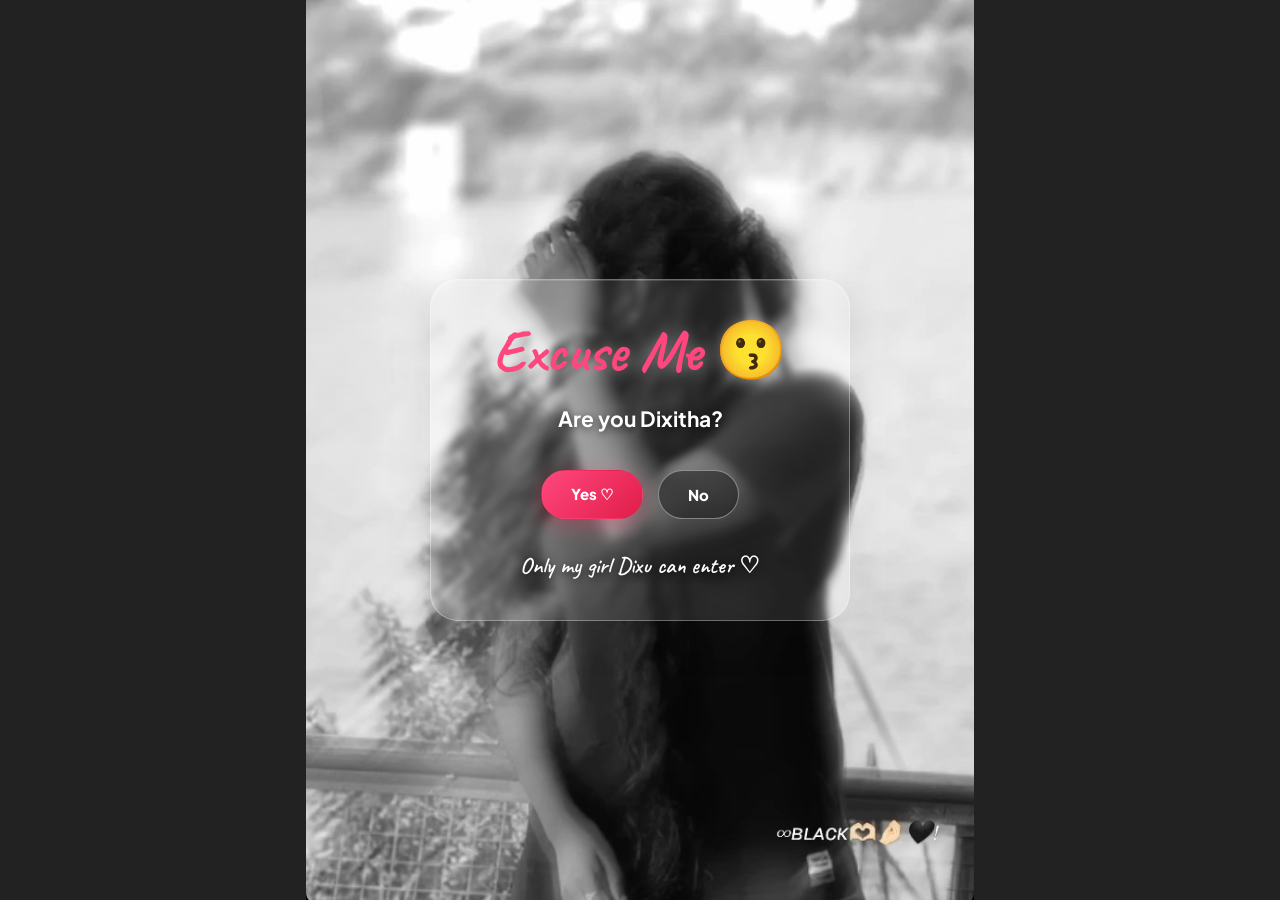
<file: index.html>
<!DOCTYPE html>
<html lang="en">
<head>
    <meta charset="UTF-8">
    <meta name="viewport" content="width=device-width, initial-scale=1.0">
    <meta name="theme-color" content="#171717">

    <title>For Dixitha ♡</title>

    <!-- Romantic fonts -->
    <link rel="preconnect" href="https://fonts.googleapis.com">
    <link rel="preconnect" href="https://fonts.gstatic.com" crossorigin>
    <link href="https://fonts.googleapis.com/css2?family=Caveat:wght@500;600;700&family=Plus+Jakarta+Sans:wght@400;500;600;700;800&display=swap" rel="stylesheet">

    <style>
        * {
            margin: 0;
            padding: 0;
            box-sizing: border-box;
        }

        body {
            min-height: 100vh;
            min-height: 100dvh;
            display: flex;
            justify-content: center;
            align-items: center;
            padding: 20px;

            font-family: 'Plus Jakarta Sans', sans-serif;
            background-color: #222;
            background-image: url("luvv.jpg");
            background-size: auto 100%;
            background-position: center;
            background-repeat: no-repeat;
            background-attachment: fixed;
        }

        /* Transparent glass card */
        .card {
            position: relative;
            width: 100%;
            max-width: 420px;
            padding: 38px 24px;

            background: rgba(255, 255, 255, 0.10);
            backdrop-filter: blur(3px);
            -webkit-backdrop-filter: blur(3px);

            border: 1px solid rgba(255, 255, 255, 0.32);
            border-radius: 28px;
            text-align: center;

            box-shadow:
                0 15px 45px rgba(0, 0, 0, 0.12),
                inset 0 1px 0 rgba(255, 255, 255, 0.15);
        }

        h1 {
            color: #ff477e;
            font-family: 'Caveat', cursive;
            font-size: clamp(44px, 11vw, 58px);
            font-weight: 700;
            line-height: 1.15;
            margin-bottom: 18px;
            text-shadow: 0 2px 15px rgba(255, 255, 255, 0.4);
        }

        h2 {
            color: #ffffff;
            font-family: 'Plus Jakarta Sans', sans-serif;
            font-size: clamp(18px, 5vw, 21px);
            font-weight: 700;
            line-height: 1.5;
            margin-bottom: 30px;
            text-shadow: 0 2px 8px rgba(0, 0, 0, 0.65);
        }

        .buttons {
            position: relative;
            display: flex;
            justify-content: center;
            align-items: center;
            gap: 15px;
            min-height: 60px;
        }

        .yes-link {
            display: inline-flex;
            text-decoration: none;
        }

        button {
            min-height: 49px;
            padding: 13px 29px;
            border: 1px solid transparent;
            border-radius: 30px;

            font-family: 'Plus Jakarta Sans', sans-serif;
            font-size: 15px;
            font-weight: 800;

            cursor: pointer;
            -webkit-tap-highlight-color: transparent;
        }

        /* Yes button */
        #yes-btn {
            color: #ffffff;
            background: linear-gradient(
                135deg,
                #ff477e,
                #e11d48
            );

            box-shadow: 0 6px 20px rgba(225, 29, 72, 0.35);
            transition: transform 0.2s, box-shadow 0.2s;
        }

        #yes-btn:hover {
            transform: translateY(-2px) scale(1.04);
            box-shadow: 0 10px 25px rgba(225, 29, 72, 0.45);
        }

        /* Moving No button */
        #no-btn {
            position: relative;
            z-index: 5;

            color: #ffffff;
            background: rgba(30, 30, 30, 0.55);
            border-color: rgba(255, 255, 255, 0.4);

            white-space: nowrap;
            touch-action: manipulation;

            transition:
                left 0.22s ease,
                top 0.22s ease,
                background 0.2s;
        }

        #no-btn:hover {
            background: rgba(70, 70, 70, 0.75);
        }

        .footer {
            color: #ffffff;
            font-family: 'Caveat', cursive;
            font-size: 23px;
            font-weight: 600;
            line-height: 1.4;
            margin-top: 26px;
            text-shadow: 0 2px 8px rgba(0, 0, 0, 0.7);
        }

        /* Mobile optimization */
        @media (max-width: 600px) {
            body {
                padding: 16px;
                background-size: auto 100%;
                background-position: center center;
                background-attachment: scroll;
            }

            .card {
                padding: 32px 18px;
                background: rgba(255, 255, 255, 0.10);
                border-radius: 25px;
            }

            h1 {
                font-size: clamp(43px, 12vw, 52px);
            }

            h2 {
                font-size: 18px;
            }

            .buttons {
                gap: 12px;
            }

            button {
                padding: 13px 24px;
            }
        }

        @media (max-width: 350px) {
            .card {
                padding: 27px 12px;
            }

            .buttons {
                gap: 8px;
            }

            button {
                padding: 12px 18px;
                font-size: 14px;
            }
        }

        @media (prefers-reduced-motion: reduce) {
            button {
                transition: none;
            }
        }
    </style>
</head>

<body>

    <main class="card">

        <h1>Excuse Me 😗</h1>

        <h2>Are you Dixitha?</h2>

        <div class="buttons" id="button-area">

            <a href="yes.html" class="yes-link">
                <button id="yes-btn" type="button">
                    Yes ♡
                </button>
            </a>

            <button id="no-btn" type="button">
                No
            </button>

        </div>

        <p class="footer">
            Only my girl Dixu can enter ♡
        </p>

    </main>

    <script>
        const noBtn = document.getElementById("no-btn");
        const card = document.querySelector(".card");

        let isMoving = false;

        function moveNoButton() {
            if (isMoving) return;

            isMoving = true;

            const cardRect = card.getBoundingClientRect();
            const btnRect = noBtn.getBoundingClientRect();

            const padding = 12;

            const minX = cardRect.left + padding;
            const maxX = cardRect.right - btnRect.width - padding;

            const minY = cardRect.top + 75;
            const maxY = cardRect.bottom - btnRect.height - 45;

            if (maxX > minX && maxY > minY) {
                noBtn.style.position = "fixed";

                noBtn.style.left =
                    minX + Math.random() * (maxX - minX) + "px";

                noBtn.style.top =
                    minY + Math.random() * (maxY - minY) + "px";
            }

            setTimeout(() => {
                isMoving = false;
            }, 230);
        }

        // Desktop: jump when the mouse approaches.
        noBtn.addEventListener("pointerenter", (event) => {
            if (event.pointerType === "mouse") {
                moveNoButton();
            }
        });

        // Mobile: jump when touched.
        noBtn.addEventListener("touchstart", (event) => {
            event.preventDefault();
            moveNoButton();
        }, { passive: false });

        // Fallback for clicks.
        noBtn.addEventListener("click", (event) => {
            event.preventDefault();
            moveNoButton();
        });
    </script>

</body>
</html>
</file>
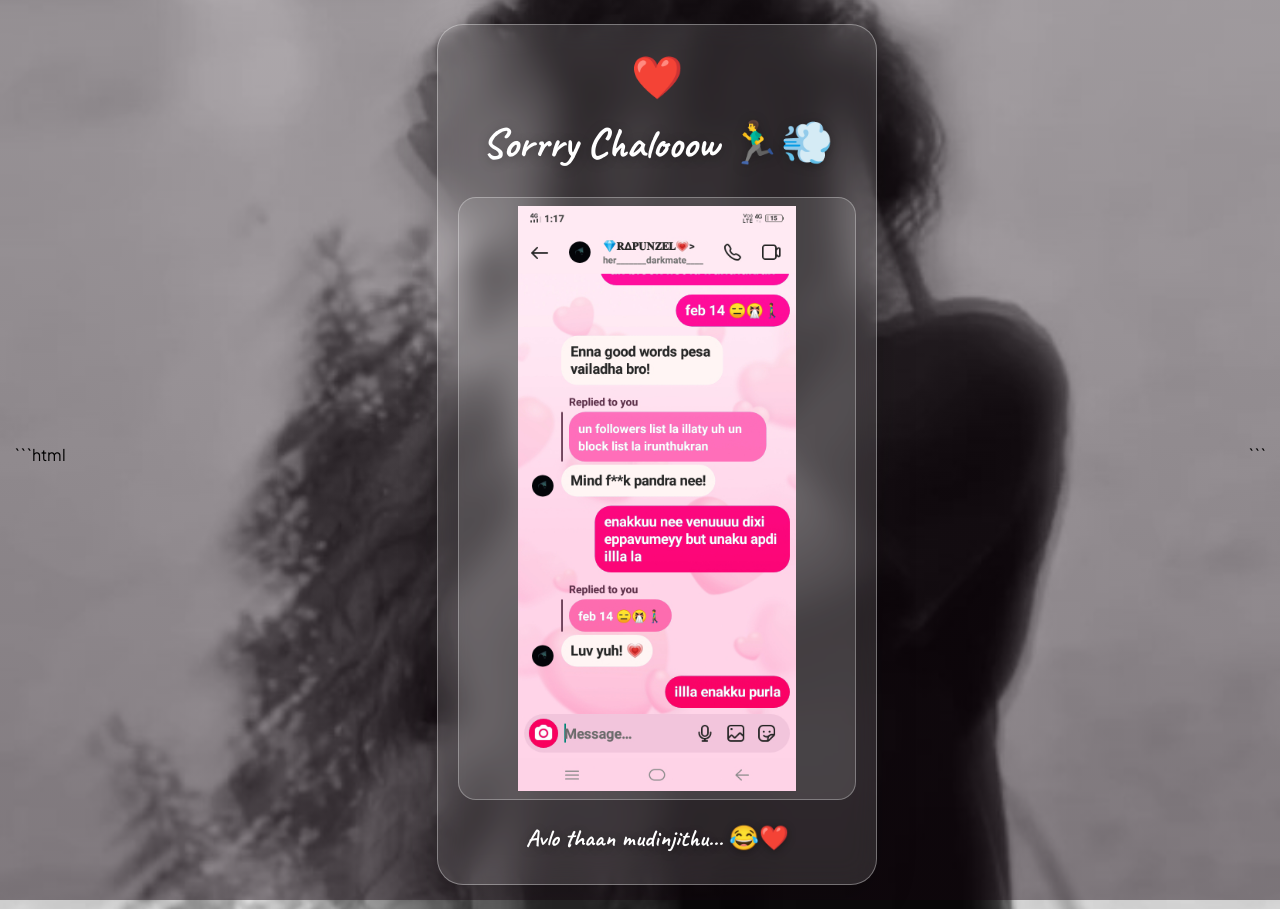
<file: annoyed.html>
```html
<!DOCTYPE html>
<html lang="en">
<head>
    <meta charset="UTF-8">
    <meta name="viewport" content="width=device-width, initial-scale=1.0">
    <meta name="theme-color" content="#ffe4ec">

    <title>Sorrry Chalooow ❤️</title>

    <link rel="preconnect" href="https://fonts.googleapis.com">
    <link rel="preconnect" href="https://fonts.gstatic.com" crossorigin>
    <link href="https://fonts.googleapis.com/css2?family=Caveat:wght@500;600;700&family=Plus+Jakarta+Sans:wght@400;500;600;700;800&display=swap" rel="stylesheet">

    <style>
        * {
            margin: 0;
            padding: 0;
            box-sizing: border-box;
        }

        body {
            min-height: 100vh;
            min-height: 100dvh;
            padding: 24px 14px;

            display: flex;
            align-items: center;
            justify-content: center;

            font-family: 'Plus Jakarta Sans', Arial, sans-serif;

            background:
                linear-gradient(
                    rgba(20, 5, 15, 0.35),
                    rgba(20, 5, 15, 0.45)
                ),
                url("luvv.jpg") center center / cover no-repeat;

            background-attachment: fixed;
        }

        .container {
            width: 100%;
            max-width: 440px;
            margin: auto;
        }

        .card {
            width: 100%;
            padding: 28px 20px;
            text-align: center;

            background: rgba(255, 255, 255, 0.12);
            border: 1px solid rgba(255, 255, 255, 0.35);
            border-radius: 26px;

            box-shadow: 0 12px 40px rgba(0, 0, 0, 0.18);

            -webkit-backdrop-filter: blur(15px);
            backdrop-filter: blur(15px);
        }

        .heart {
            font-family: "Segoe UI Emoji", "Apple Color Emoji",
                         "Noto Color Emoji", sans-serif;
            font-size: 42px;
            margin-bottom: 14px;
        }

        h1 {
            color: #fff;
            font-family: 'Caveat', cursive;
            font-size: clamp(32px, 8vw, 42px);
            font-weight: 700;
            line-height: 1.35;

            overflow-wrap: anywhere;
            text-shadow: 0 2px 12px rgba(0, 0, 0, 0.3);

            margin-bottom: 24px;
        }

        .photo {
            width: 100%;
            padding: 8px;

            overflow: hidden;
            border-radius: 18px;

            background: rgba(255, 255, 255, 0.12);
            border: 1px solid rgba(255, 255, 255, 0.3);
        }

        .photo img {
            display: block;
            width: 100%;
            height: auto;
            max-height: 65vh;
            max-height: 65dvh;

            object-fit: contain;
            border-radius: 12px;
        }

        .footer {
            margin-top: 20px;
            color: #fff;
            font-family: 'Caveat', cursive;
            font-size: 24px;
            font-weight: 700;
            line-height: 1.5;

            text-shadow: 0 2px 8px rgba(0, 0, 0, 0.35);
        }

        @media (max-width: 480px) {
            body {
                background-attachment: scroll;
            }

            .card {
                padding: 24px 16px;
            }
        }
    </style>
</head>

<body>

    <main class="container">
        <section class="card">

            <div class="heart" aria-hidden="true">❤️</div>

            <h1>Sorrry Chalooow 🏃‍♂️💨</h1>

            <div class="photo">
                <img
                    src="annoyed.jpg"
                    alt="A little sorry message for you ❤️"
                >
            </div>

            <p class="footer">
                Avlo thaan mudinjithu... 😂❤️
            </p>

        </section>
    </main>

</body>
</html>
```
</file>
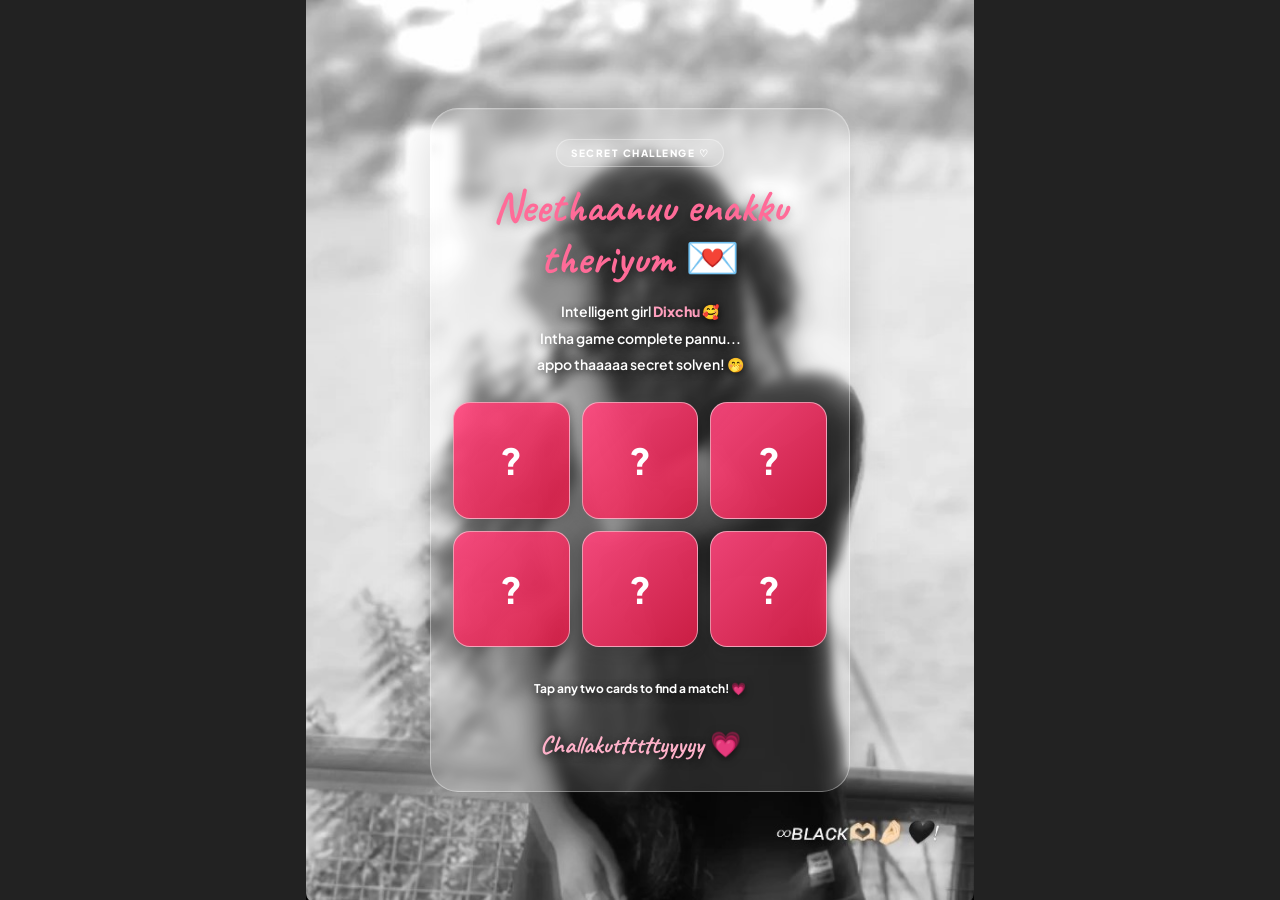
<file: puzzle.html>
<!DOCTYPE html>
<html lang="en">
<head>
    <meta charset="UTF-8">
    <meta name="viewport" content="width=device-width, initial-scale=1.0">
    <meta name="theme-color" content="#171717">

    <title>A Little Secret ❤️</title>

    <!-- Same fonts as index.html -->
    <link rel="preconnect" href="https://fonts.googleapis.com">
    <link rel="preconnect" href="https://fonts.gstatic.com" crossorigin>
    <link href="https://fonts.googleapis.com/css2?family=Caveat:wght@500;600;700&family=Plus+Jakarta+Sans:wght@400;500;600;700;800&display=swap" rel="stylesheet">

    <style>
        * {
            margin: 0;
            padding: 0;
            box-sizing: border-box;
        }

        body {
            min-height: 100vh;
            min-height: 100dvh;
            padding: 18px;

            display: flex;
            justify-content: center;
            align-items: center;

            font-family: 'Plus Jakarta Sans', sans-serif;

            background-color: #222;
            background-image: url("luvv.jpg");
            background-size: auto 100%;
            background-position: center;
            background-repeat: no-repeat;
            background-attachment: fixed;
        }

        /* Transparent glass card */
        .card {
            width: 100%;
            max-width: 420px;
            padding: 30px 22px;

            background: rgba(255, 255, 255, 0.12);
            backdrop-filter: blur(5px);
            -webkit-backdrop-filter: blur(5px);

            border: 1px solid rgba(255, 255, 255, 0.35);
            border-radius: 28px;

            text-align: center;

            box-shadow:
                0 15px 45px rgba(0, 0, 0, 0.15),
                inset 0 1px 0 rgba(255, 255, 255, 0.12);
        }

        .eyebrow {
            display: inline-block;
            padding: 7px 14px;
            margin-bottom: 14px;

            color: white;
            background: rgba(255, 255, 255, 0.12);
            border: 1px solid rgba(255, 255, 255, 0.35);
            border-radius: 30px;

            font-size: 10px;
            font-weight: 800;
            letter-spacing: 1.5px;
            text-transform: uppercase;
        }

        h1 {
            color: #ff6b98;
            font-family: 'Caveat', cursive;
            font-size: clamp(34px, 9vw, 44px);
            font-weight: 700;
            line-height: 1.2;
            margin-bottom: 12px;

            text-shadow: 0 2px 12px rgba(0, 0, 0, 0.35);
        }

        .description {
            color: #ffffff;
            font-size: 14px;
            font-weight: 600;
            line-height: 1.9;
            margin-bottom: 24px;

            text-shadow: 0 2px 8px rgba(0, 0, 0, 0.75);
        }

        .description .highlight {
            color: #ff9fbd;
            font-weight: 800;
        }

        /* Memory card grid */
        .grid {
            display: grid;
            grid-template-columns: repeat(3, minmax(0, 1fr));
            gap: 12px;
            margin-bottom: 20px;
        }

        .tile {
            width: 100%;
            aspect-ratio: 1;
            min-width: 0;

            display: flex;
            align-items: center;
            justify-content: center;

            border: 1px solid rgba(255, 255, 255, 0.5);
            border-radius: 17px;

            background: linear-gradient(
                135deg,
                rgba(255, 71, 126, 0.92),
                rgba(225, 29, 72, 0.88)
            );

            color: white;
            font-family: 'Plus Jakarta Sans', sans-serif;
            font-size: clamp(26px, 8vw, 36px);
            font-weight: 800;

            cursor: pointer;

            box-shadow: 0 5px 15px rgba(0, 0, 0, 0.12);

            transition:
                transform 0.2s ease,
                background 0.25s ease,
                border-color 0.25s ease;
        }

        .tile:not(.matched):hover {
            transform: translateY(-3px);
        }

        .tile:active {
            transform: scale(0.94);
        }

        .tile.revealed {
            background: rgba(255, 255, 255, 0.88);
            border-color: #ff9fbd;
        }

        .tile.matched {
            background: rgba(220, 252, 231, 0.92);
            border-color: #86efac;
            cursor: default;
        }

        .tile.matched:disabled {
            opacity: 1;
        }

        .status {
            min-height: 42px;
            display: flex;
            justify-content: center;
            align-items: center;

            margin-bottom: 14px;

            color: #ffffff;
            font-size: 12px;
            font-weight: 700;
            line-height: 1.6;

            text-shadow: 0 2px 8px rgba(0, 0, 0, 0.75);
        }

        /* Reveal button */
        #secret-btn {
            display: none;
            width: 100%;
            min-height: 50px;
            padding: 14px;

            border: none;
            border-radius: 30px;

            background: linear-gradient(135deg, #ff477e, #e11d48);
            color: white;

            font-family: 'Plus Jakarta Sans', sans-serif;
            font-size: 14px;
            font-weight: 800;

            cursor: pointer;

            box-shadow: 0 7px 20px rgba(225, 29, 72, 0.35);
            animation: revealPop 0.45s ease both;
        }

        #secret-btn:hover {
            transform: translateY(-2px);
        }

        #secret-btn:active {
            transform: scale(0.97);
        }

        .hint {
            margin-top: 20px;

            color: #ffb2ca;
            font-family: 'Caveat', cursive;
            font-size: 25px;
            font-weight: 700;

            text-shadow: 0 2px 8px rgba(0, 0, 0, 0.65);
        }

        @keyframes revealPop {
            from {
                opacity: 0;
                transform: scale(0.88) translateY(8px);
            }

            to {
                opacity: 1;
                transform: scale(1) translateY(0);
            }
        }

        /* Mobile optimization */
        @media (max-width: 600px) {
            body {
                padding: 14px;
                background-size: auto 100%;
                background-position: center;
                background-attachment: scroll;
            }

            .card {
                padding: 26px 17px;
                background: rgba(255, 255, 255, 0.12);
            }

            .grid {
                gap: 10px;
            }

            .tile {
                border-radius: 15px;
            }
        }

        @media (max-width: 350px) {
            .card {
                padding: 23px 13px;
            }

            .grid {
                gap: 8px;
            }

            .tile {
                border-radius: 12px;
            }
        }

        @media (prefers-reduced-motion: reduce) {
            .tile,
            #secret-btn {
                transition: none;
                animation: none;
            }
        }
    </style>
</head>

<body>

    <main class="card">

        <span class="eyebrow">Secret Challenge ♡</span>

        <h1>
            Neethaanuu enakku theriyum 💌
        </h1>

        <p class="description">
            Intelligent girl <span class="highlight">Dixchu</span> 🥰<br>
            Intha game complete pannu...<br>
            appo thaaaaa secret solven! 🤭
        </p>

        <div class="grid" id="grid"></div>

        <p class="status" id="status" aria-live="polite">
            Tap any two cards to find a match! 💗
        </p>

        <button id="secret-btn" type="button" onclick="openSecret()">
            Reveal My Secret ❤️
        </button>

        <p class="hint">
            Challakuttttttyyyyy 💗
        </p>

    </main>

    <script>
        const symbols = ["❤️", "👑", "💎", "❤️", "👑", "💎"];

        const grid = document.getElementById("grid");
        const status = document.getElementById("status");
        const secretBtn = document.getElementById("secret-btn");

        let firstCard = null;
        let secondCard = null;
        let locked = false;
        let matchedPairs = 0;

        // Shuffle cards fairly using Fisher-Yates.
        const cards = [...symbols];

        for (let i = cards.length - 1; i > 0; i--) {
            const j = Math.floor(Math.random() * (i + 1));
            [cards[i], cards[j]] = [cards[j], cards[i]];
        }

        // Create the six cards.
        cards.forEach((symbol, index) => {
            const button = document.createElement("button");

            button.className = "tile";
            button.type = "button";
            button.textContent = "?";
            button.setAttribute(
                "aria-label",
                `Hidden card ${index + 1}`
            );

            button.addEventListener("click", () => {
                flipCard(button, symbol);
            });

            grid.appendChild(button);
        });

        function flipCard(card, symbol) {
            if (
                locked ||
                card.classList.contains("revealed") ||
                card.classList.contains("matched")
            ) {
                return;
            }

            card.textContent = symbol;
            card.classList.add("revealed");
            card.setAttribute("aria-label", symbol);

            if (firstCard === null) {
                firstCard = { card, symbol };
                status.textContent = "Now find its matching pair! 💕";
                return;
            }

            secondCard = { card, symbol };

            if (firstCard.symbol === secondCard.symbol) {
                firstCard.card.classList.remove("revealed");
                secondCard.card.classList.remove("revealed");

                firstCard.card.classList.add("matched");
                secondCard.card.classList.add("matched");

                firstCard.card.disabled = true;
                secondCard.card.disabled = true;

                matchedPairs++;

                firstCard = null;
                secondCard = null;

                if (matchedPairs === 3) {
                    status.textContent = "You did it, Dixu! 🎉❤️";
                    secretBtn.style.display = "block";
                } else {
                    status.textContent = "Match found! Keep going ❤️";
                }
            } else {
                locked = true;
                status.textContent = "Not a match! Try again 🙈";

                const previousFirst = firstCard;
                const previousSecond = secondCard;

                setTimeout(() => {
                    previousFirst.card.textContent = "?";
                    previousSecond.card.textContent = "?";

                    previousFirst.card.classList.remove("revealed");
                    previousSecond.card.classList.remove("revealed");

                    previousFirst.card.setAttribute(
                        "aria-label",
                        "Hidden card"
                    );

                    previousSecond.card.setAttribute(
                        "aria-label",
                        "Hidden card"
                    );

                    firstCard = null;
                    secondCard = null;
                    locked = false;

                    status.textContent = "Try another pair! ✨";
                }, 800);
            }
        }

        function openSecret() {
            window.location.href = "secret.html";
        }
    </script>

</body>
</html>
</file>
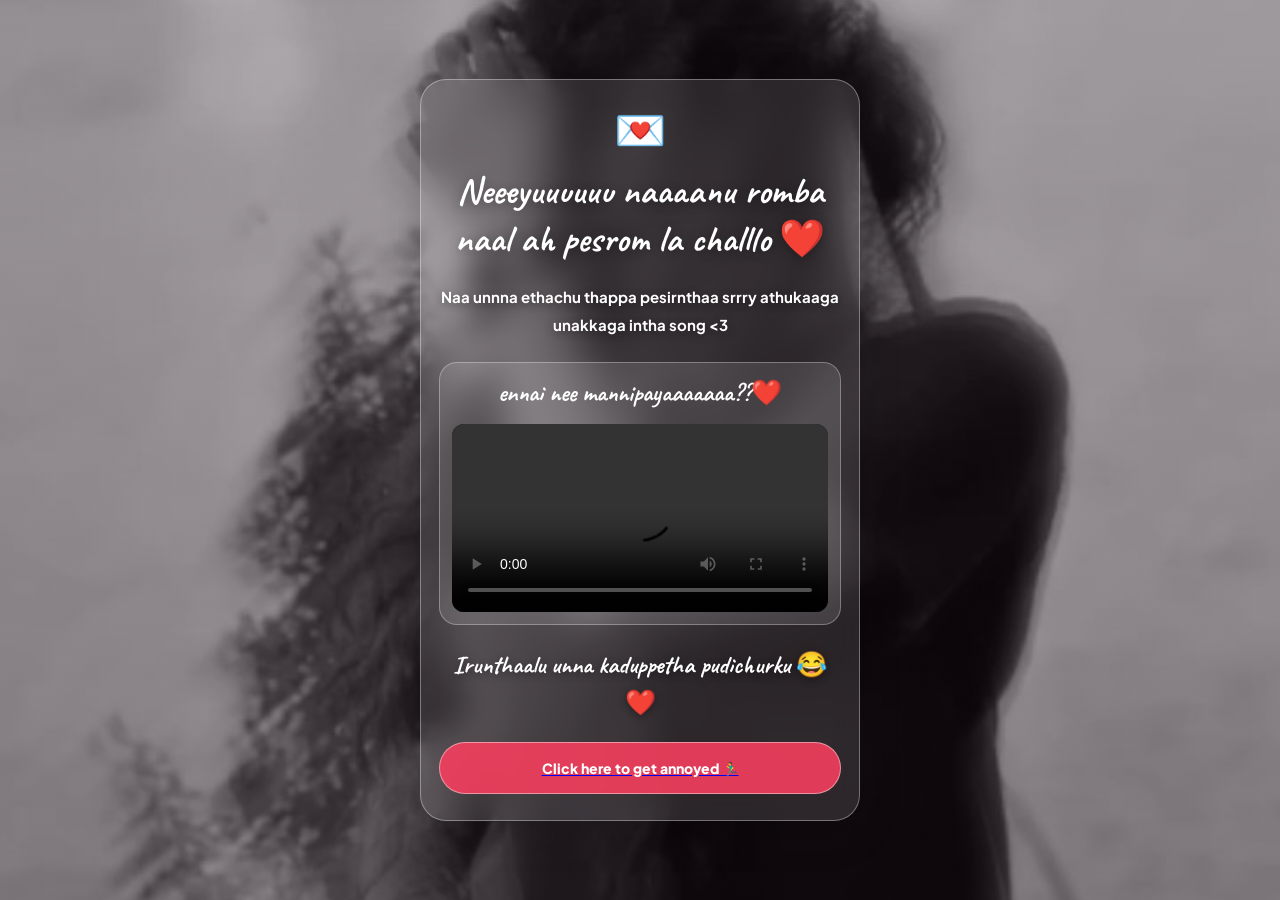
<file: secret.html>
<!DOCTYPE html>
<html lang="en">
<head>
    <meta charset="UTF-8">
    <meta name="viewport" content="width=device-width, initial-scale=1.0">
    <meta name="theme-color" content="#ffe4ec">

    <title>For Dixu ❤️</title>

    <link rel="preconnect" href="https://fonts.googleapis.com">
    <link rel="preconnect" href="https://fonts.gstatic.com" crossorigin>
    <link href="https://fonts.googleapis.com/css2?family=Caveat:wght@500;600;700&family=Plus+Jakarta+Sans:wght@400;500;600;700;800&display=swap" rel="stylesheet">

    <style>
        * {
            margin: 0;
            padding: 0;
            box-sizing: border-box;
        }

        body {
            min-height: 100vh;
            min-height: 100dvh;
            padding: 24px 14px;
            display: flex;
            justify-content: center;
            align-items: flex-start;

            font-family: 'Plus Jakarta Sans', Arial, sans-serif;

            background:
                linear-gradient(rgba(20, 5, 15, 0.35), rgba(20, 5, 15, 0.45)),
                url("luvv.jpg") center center / cover no-repeat;
            background-attachment: fixed;
        }

        .container {
            width: 100%;
            max-width: 440px;
            margin: auto;
        }

        .card {
            width: 100%;
            padding: 26px 18px;
            text-align: center;

            background: rgba(255, 255, 255, 0.12);
            border: 1px solid rgba(255, 255, 255, 0.35);
            border-radius: 26px;
            box-shadow: 0 12px 40px rgba(0, 0, 0, 0.18);

            -webkit-backdrop-filter: blur(15px);
            backdrop-filter: blur(15px);
        }

        .heart {
            font-family: "Segoe UI Emoji", "Apple Color Emoji",
                         "Noto Color Emoji", sans-serif;
            font-size: 42px;
            margin-bottom: 12px;
        }

        h1 {
            color: #fff;
            font-family: 'Caveat', cursive;
            font-size: clamp(29px, 7vw, 37px);
            font-weight: 700;
            line-height: 1.3;
            overflow-wrap: anywhere;
            text-shadow: 0 2px 12px rgba(0, 0, 0, 0.3);
            margin-bottom: 20px;
        }

        .message {
            color: #fff;
            font-size: 15px;
            font-weight: 700;
            line-height: 1.9;
            text-shadow: 0 2px 8px rgba(0, 0, 0, 0.4);
            margin-bottom: 22px;
        }

        .song {
            width: 100%;
            padding: 12px;
            margin-bottom: 22px;

            background: rgba(255, 255, 255, 0.12);
            border: 1px solid rgba(255, 255, 255, 0.3);
            border-radius: 18px;
        }

        .song-title {
            color: #fff;
            font-family: 'Caveat', cursive;
            font-size: 25px;
            font-weight: 700;
            line-height: 1.5;
            overflow-wrap: anywhere;
            margin-bottom: 12px;
        }

        video {
            display: block;
            width: 100%;
            max-height: 50vh;
            max-height: 50dvh;
            object-fit: contain;
            background: #111;
            border-radius: 12px;
        }

        .final-message {
            color: #fff;
            font-family: 'Caveat', cursive;
            font-size: 25px;
            font-weight: 700;
            line-height: 1.5;
            text-shadow: 0 2px 8px rgba(0, 0, 0, 0.4);
            margin-bottom: 20px;
        }

        #annoy-btn {
            display: block;
            width: 100%;
            min-height: 52px;
            padding: 14px 16px;
            border: 1px solid rgba(255, 255, 255, 0.45);
            border-radius: 30px;

            background: rgba(244, 63, 94, 0.9);
            color: #fff;
            font-family: 'Plus Jakarta Sans', Arial, sans-serif;
            font-size: 14px;
            font-weight: 800;
            line-height: 1.5;

            cursor: pointer;
            overflow-wrap: anywhere;
            -webkit-tap-highlight-color: transparent;
            transition: background 0.2s, transform 0.2s;
        }

        #annoy-btn:hover {
            background: #e11d48;
            transform: translateY(-2px);
        }

        #annoy-btn:active {
            transform: scale(0.98);
        }

        @media (max-width: 480px) {
            body {
                background-attachment: scroll;
            }
        }

        @media (prefers-reduced-motion: reduce) {
            #annoy-btn {
                transition: none;
            }
        }
    </style>
</head>

<body>
    <main class="container">
        <section class="card">

            <div class="heart" aria-hidden="true">💌</div>

            <h1>
                Neeeyuuuuuu naaaanu romba naal ah
                pesrom la challlo ❤️
            </h1>

            <p class="message">
                Naa unnna ethachu thappa pesirnthaa
                srrry athukaaga unakkaga intha song <3
            </p>

            <div class="song">
                <p class="song-title">
                    ennai nee mannipayaaaaaaa??❤️
                </p>

                <video controls playsinline preload="metadata">
                    <source src="song.mp4" type="video/mp4">
                    Your browser does not support this video.
                </video>
            </div>

            <p class="final-message">
                Irunthaalu unna kaduppetha pudichurku 😂❤️
            </p>

            <a href="annoyed.html">
                <button id="annoy-btn" type="button">
                    Click here to get annoyed 🏃‍♂️
                </button>
            </a>

        </section>
    </main>
</body>
</html>
</file>
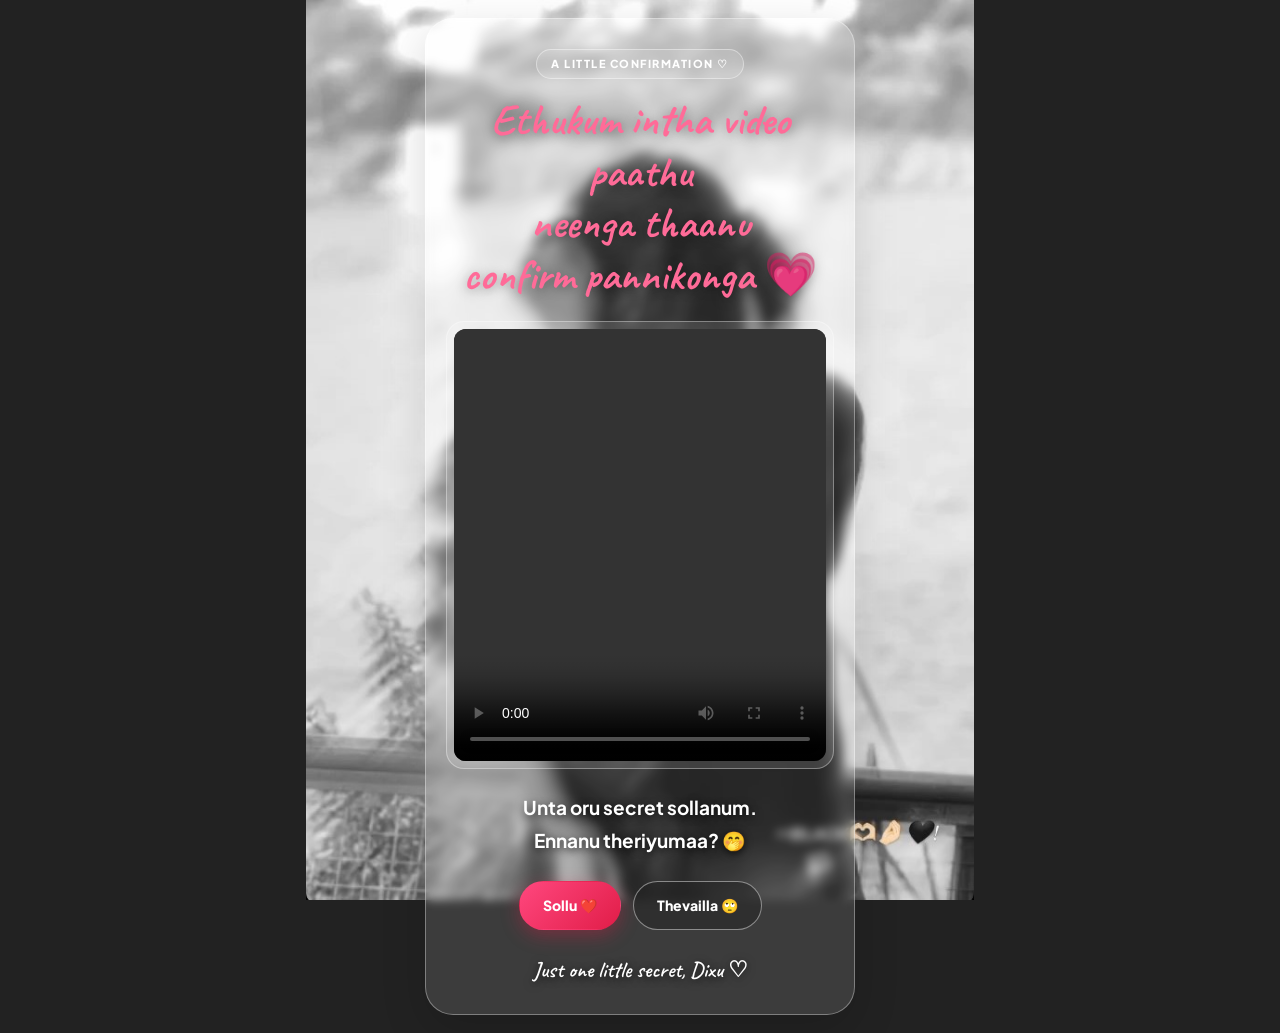
<file: yes.html>
<!DOCTYPE html>
<html lang="en">
<head>
    <meta charset="UTF-8">
    <meta name="viewport" content="width=device-width, initial-scale=1.0">
    <meta name="theme-color" content="#171717">

    <title>For Dixu ♡</title>

    <!-- Matching fonts from index.html -->
    <link rel="preconnect" href="https://fonts.googleapis.com">
    <link rel="preconnect" href="https://fonts.gstatic.com" crossorigin>
    <link href="https://fonts.googleapis.com/css2?family=Caveat:wght@500;600;700&family=Plus+Jakarta+Sans:wght@400;500;600;700;800&display=swap" rel="stylesheet">

    <style>
        * {
            margin: 0;
            padding: 0;
            box-sizing: border-box;
        }

        body {
            min-height: 100vh;
            min-height: 100dvh;
            display: flex;
            justify-content: center;
            align-items: center;
            padding: 18px;

            font-family: 'Plus Jakarta Sans', sans-serif;
            background-color: #222;
            background-image: url("luvv.jpg");
            background-size: auto 100%;
            background-position: center;
            background-repeat: no-repeat;
            background-attachment: fixed;
        }

        .card {
            width: 100%;
            max-width: 430px;
            padding: 30px 20px;

            background: rgba(255, 255, 255, 0.12);
            backdrop-filter: blur(5px);
            -webkit-backdrop-filter: blur(5px);

            border: 1px solid rgba(255, 255, 255, 0.35);
            border-radius: 28px;
            text-align: center;

            box-shadow: 0 15px 45px rgba(0, 0, 0, 0.15);
        }

        .eyebrow {
            display: inline-block;
            margin-bottom: 16px;
            padding: 7px 14px;

            border: 1px solid rgba(255, 255, 255, 0.4);
            border-radius: 30px;
            background: rgba(255, 255, 255, 0.12);

            color: white;
            font-size: 11px;
            font-weight: 800;
            letter-spacing: 1.5px;
            text-transform: uppercase;
        }

        h1 {
            color: #ff6b98;
            font-family: 'Caveat', cursive;
            font-size: clamp(34px, 9vw, 43px);
            font-weight: 700;
            line-height: 1.2;
            margin-bottom: 20px;

            text-shadow: 0 2px 12px rgba(0, 0, 0, 0.35);
        }

        .video-frame {
            width: 100%;
            margin-bottom: 22px;
            padding: 7px;

            border-radius: 18px;
            border: 1px solid rgba(255, 255, 255, 0.35);
            background: rgba(255, 255, 255, 0.12);
        }

        video {
            display: block;
            width: 100%;
            max-height: 48vh;
            max-height: 48dvh;
            aspect-ratio: 9 / 16;
            object-fit: contain;

            border-radius: 12px;
            background: rgba(0, 0, 0, 0.8);
        }

        h2 {
            color: #ffffff;
            font-family: 'Plus Jakarta Sans', sans-serif;
            font-size: clamp(16px, 4.5vw, 19px);
            font-weight: 700;
            line-height: 1.7;
            margin-bottom: 22px;

            text-shadow: 0 2px 8px rgba(0, 0, 0, 0.75);
        }

        .buttons {
            position: relative;
            display: flex;
            justify-content: center;
            align-items: center;
            flex-wrap: wrap;
            gap: 12px;
            min-height: 55px;
        }

        .yes-link {
            display: inline-flex;
            text-decoration: none;
        }

        button {
            min-height: 49px;
            padding: 13px 23px;
            border: 1px solid transparent;
            border-radius: 30px;

            font-family: 'Plus Jakarta Sans', sans-serif;
            font-size: 14px;
            font-weight: 800;
            cursor: pointer;
            -webkit-tap-highlight-color: transparent;
        }

        #yes-btn {
            color: white;
            background: linear-gradient(135deg, #ff477e, #e11d48);
            box-shadow: 0 6px 18px rgba(225, 29, 72, 0.35);
            transition: transform 0.2s, box-shadow 0.2s;
        }

        #yes-btn:hover {
            transform: translateY(-2px) scale(1.04);
            box-shadow: 0 10px 22px rgba(225, 29, 72, 0.45);
        }

        #no-btn {
            position: relative;
            z-index: 5;

            color: white;
            background: rgba(35, 35, 35, 0.5);
            border-color: rgba(255, 255, 255, 0.45);
            white-space: nowrap;
            touch-action: manipulation;

            transition: left 0.22s ease, top 0.22s ease;
        }

        #no-btn:hover {
            background: rgba(70, 70, 70, 0.75);
        }

        /* Heart explosion */
        .heart-particle {
            position: fixed;
            z-index: 9999;
            pointer-events: none;
            font-size: 23px;
            animation: heartBurst 850ms ease-out forwards;
        }

        @keyframes heartBurst {
            0% {
                opacity: 1;
                transform: translate(0, 0) scale(0.5) rotate(0deg);
            }

            100% {
                opacity: 0;
                transform: translate(var(--x), var(--y))
                           scale(1.5) rotate(var(--rotation));
            }
        }

        .footer {
            margin-top: 23px;
            color: white;
            font-family: 'Caveat', cursive;
            font-size: 22px;
            font-weight: 600;
            text-shadow: 0 2px 8px rgba(0, 0, 0, 0.75);
        }

        @media (max-width: 600px) {
            body {
                padding: 14px;
                background-size: auto 100%;
                background-position: center;
                background-attachment: scroll;
            }

            .card {
                padding: 26px 16px;
                background: rgba(255, 255, 255, 0.12);
            }

            h1 {
                font-size: clamp(34px, 10vw, 42px);
            }

            video {
                max-height: 42dvh;
            }

            .buttons {
                gap: 10px;
            }
        }

        @media (prefers-reduced-motion: reduce) {
            #no-btn,
            #yes-btn {
                transition: none;
            }

            .heart-particle {
                animation-duration: 300ms;
            }
        }
    </style>
</head>

<body>

    <main class="card">

        <span class="eyebrow">A little confirmation ♡</span>

        <h1>
            Ethukum intha video paathu<br>
            neenga thaanu<br>
            confirm pannikonga 💗
        </h1>

        <div class="video-frame">
            <video controls playsinline preload="metadata">
                <source src="luv.mp4" type="video/mp4">
                Your browser does not support this video.
            </video>
        </div>

        <h2>
            Unta oru secret sollanum.<br>
            Ennanu theriyumaa? 🤭
        </h2>

        <div class="buttons" id="button-area">

            <a href="puzzle.html" class="yes-link">
                <button id="yes-btn" type="button">
                    Sollu ❤️
                </button>
            </a>

            <button id="no-btn" type="button">
                Thevailla 🙄
            </button>

        </div>

        <p class="footer">
            Just one little secret, Dixu ♡
        </p>

    </main>

    <script>
        const noBtn = document.getElementById("no-btn");
        const card = document.querySelector(".card");

        let isMoving = false;

        function moveNoButton() {
            if (isMoving) return;
            isMoving = true;

            const rect = noBtn.getBoundingClientRect();
            const padding = 12;

            // Keep the button visible within the viewport.
            const maxX = Math.max(
                padding,
                window.innerWidth - rect.width - padding
            );

            const maxY = Math.max(
                padding,
                window.innerHeight - rect.height - padding
            );

            noBtn.style.position = "fixed";
            noBtn.style.left =
                padding + Math.random() * (maxX - padding) + "px";

            noBtn.style.top =
                padding + Math.random() * (maxY - padding) + "px";

            setTimeout(() => {
                isMoving = false;
            }, 230);
        }

        function heartExplosion() {
            const rect = noBtn.getBoundingClientRect();

            const centerX = rect.left + rect.width / 2;
            const centerY = rect.top + rect.height / 2;

            const emojis = ["💗", "💖", "💕", "💘", "✨", "💥"];

            for (let i = 0; i < 18; i++) {
                const particle = document.createElement("span");

                particle.className = "heart-particle";
                particle.textContent =
                    emojis[Math.floor(Math.random() * emojis.length)];

                particle.style.left = centerX + "px";
                particle.style.top = centerY + "px";

                particle.style.setProperty(
                    "--x",
                    (Math.random() - 0.5) * 240 + "px"
                );

                particle.style.setProperty(
                    "--y",
                    (Math.random() - 0.5) * 240 + "px"
                );

                particle.style.setProperty(
                    "--rotation",
                    (Math.random() * 360 - 180) + "deg"
                );

                document.body.appendChild(particle);

                particle.addEventListener("animationend", () => {
                    particle.remove();
                });
            }
        }

        // Desktop: jump away when the mouse approaches.
        noBtn.addEventListener("pointerenter", (event) => {
            if (event.pointerType === "mouse") {
                moveNoButton();
            }
        });

        // Mobile: jump away when touched.
        noBtn.addEventListener("touchstart", (event) => {
            event.preventDefault();
            heartExplosion();
            moveNoButton();
        }, { passive: false });

        // Fallback for clicks and keyboard activation.
        noBtn.addEventListener("click", (event) => {
            event.preventDefault();
            heartExplosion();
            moveNoButton();
        });
    </script>

</body>
</html>
</file>
